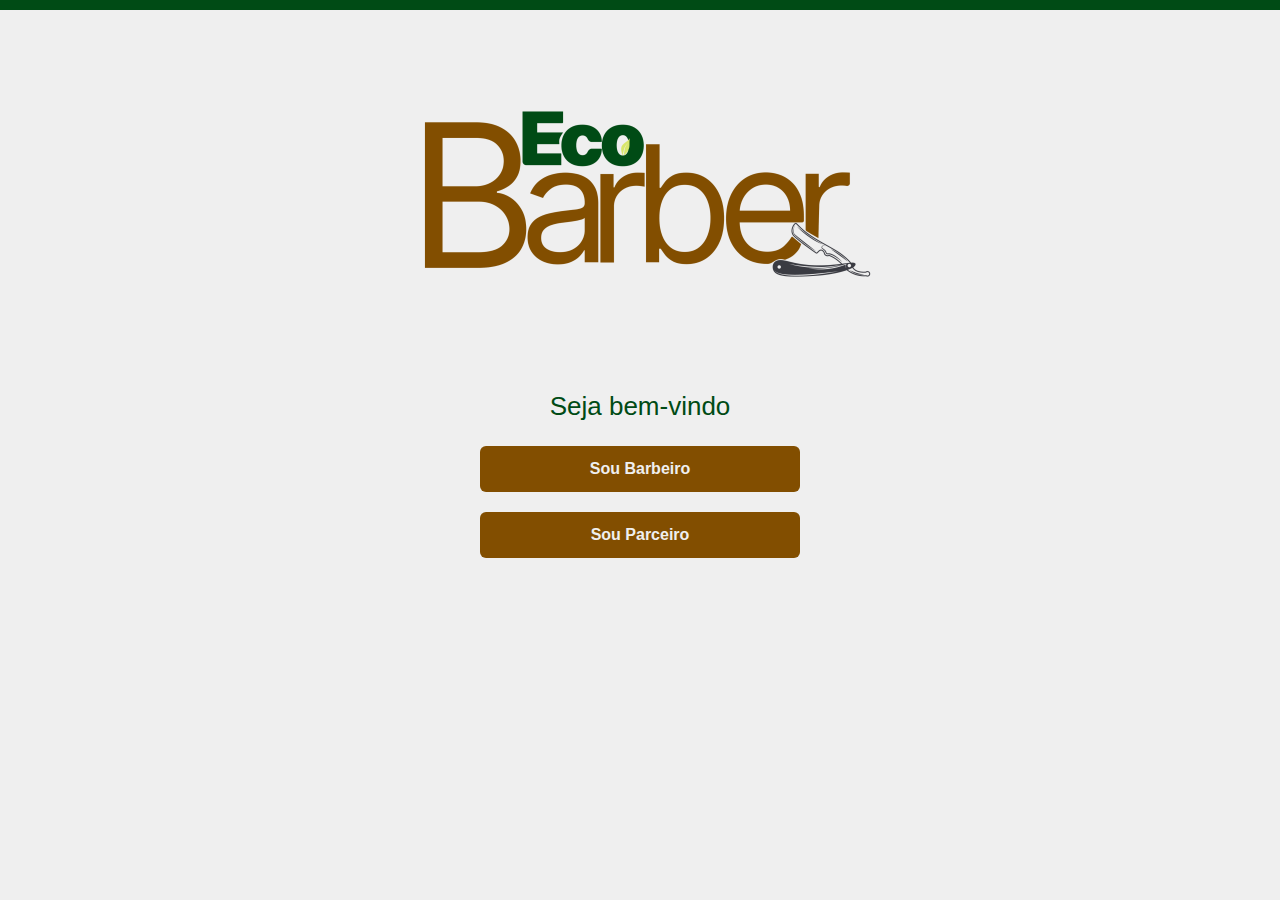
<file: index.html>
<!DOCTYPE html>

<html lang="pt-BR">


<head>


  <meta charset="UTF-8" />


  <meta name="viewport" content="width=device-width, initial-scale=1.0" />


  <title>Eco Barber - Início</title>


  <link rel="stylesheet" href="style.css" />

</head>

<body>



  <div class="faixa-topo"></div>


  <div class="container">
    

    <img src="logo-eco-barber.png" alt="Logo Eco Barber" class="logo-grande" />
    

    <h1>Seja bem-vindo</h1>
    

    <a href="login-barbeiro.html" class="botao">Sou Barbeiro</a>
    

    <a href="login-parceiro.html" class="botao">Sou Parceiro</a>
  </div>
</body>

</html>
</file>
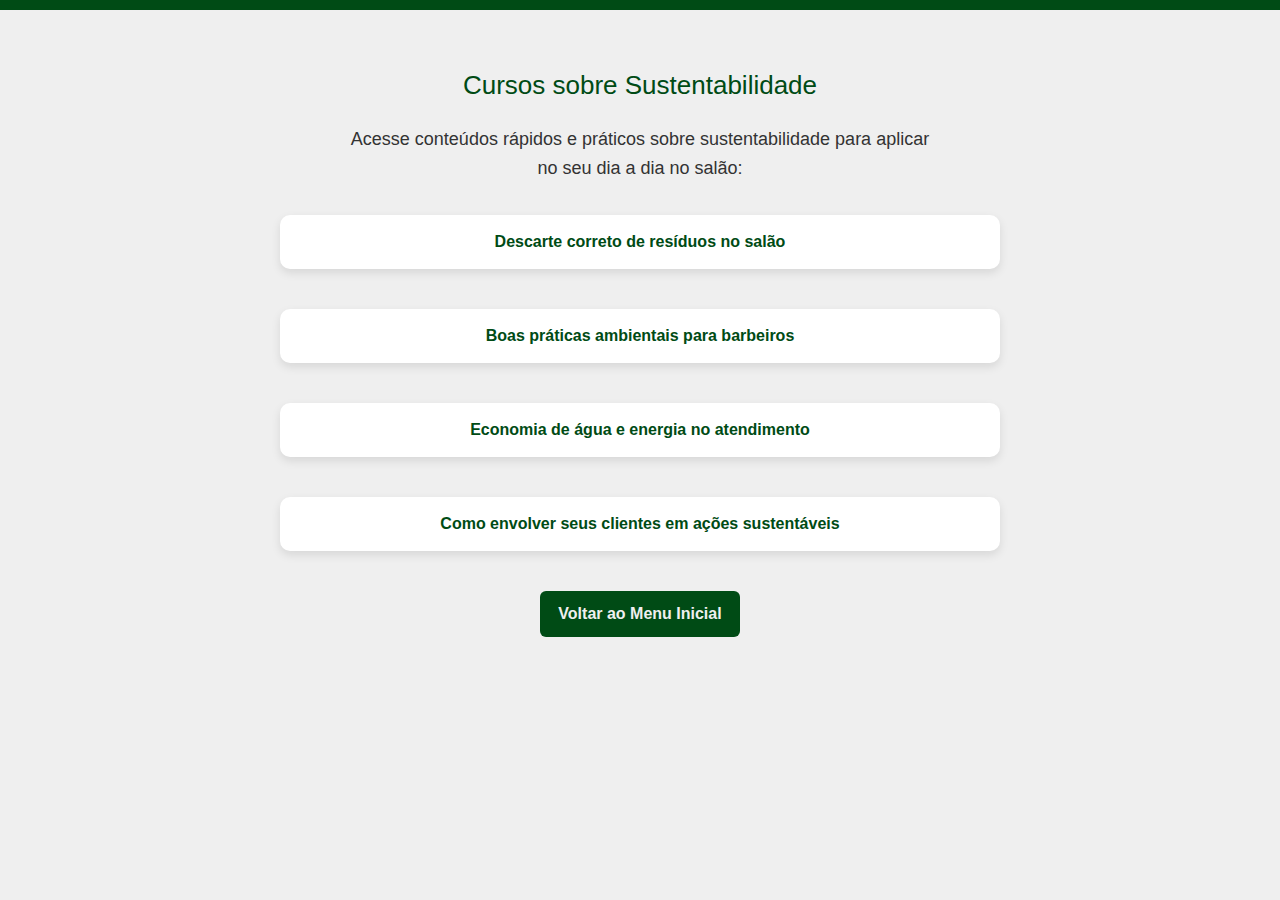
<file: cursos.html>
<!DOCTYPE html> 
<html lang="pt-BR">
<head>
  <meta charset="UTF-8" /> 
  <meta name="viewport" content="width=device-width, initial-scale=1" /> 
  <title>Cursos - Eco Barber</title>
  <link rel="stylesheet" href="style.css" />
</head>

<body>
  <div class="faixa-topo"></div> 

  <main class="container"> 

    <h1 class="titulo-principal">Cursos sobre Sustentabilidade</h1> 
   

    <p class="descricao-curso">
      Acesse conteúdos rápidos e práticos sobre sustentabilidade para aplicar no seu dia a dia no salão:
    </p>


    <div class="cursos-grid">


      <a href="https://www.google.com/search?q=descarte+correto+de+resíduos+no+salão" 
         target="_blank" 
         class="curso-botao">
        Descarte correto de resíduos no salão
      </a>


      <a href="https://www.google.com/search?q=boas+práticas+ambientais+para+barbeiros" 
         target="_blank" 
         class="curso-botao">
        Boas práticas ambientais para barbeiros
      </a>


      <a href="https://www.google.com/search?q=economia+de+água+e+energia+no+salão" 
         target="_blank" 
         class="curso-botao">
        Economia de água e energia no atendimento
      </a>

      <a href="https://www.google.com/search?q=como+envolver+clientes+em+ações+sustentáveis" 
         target="_blank" 
         class="curso-botao">
        Como envolver seus clientes em ações sustentáveis
      </a>

    </div>

    <a href="tela-inicial-barbeiro.html" class="botao botao-voltar">
      Voltar ao Menu Inicial
    </a>
    
  </main>

</body>
</html>
</file>
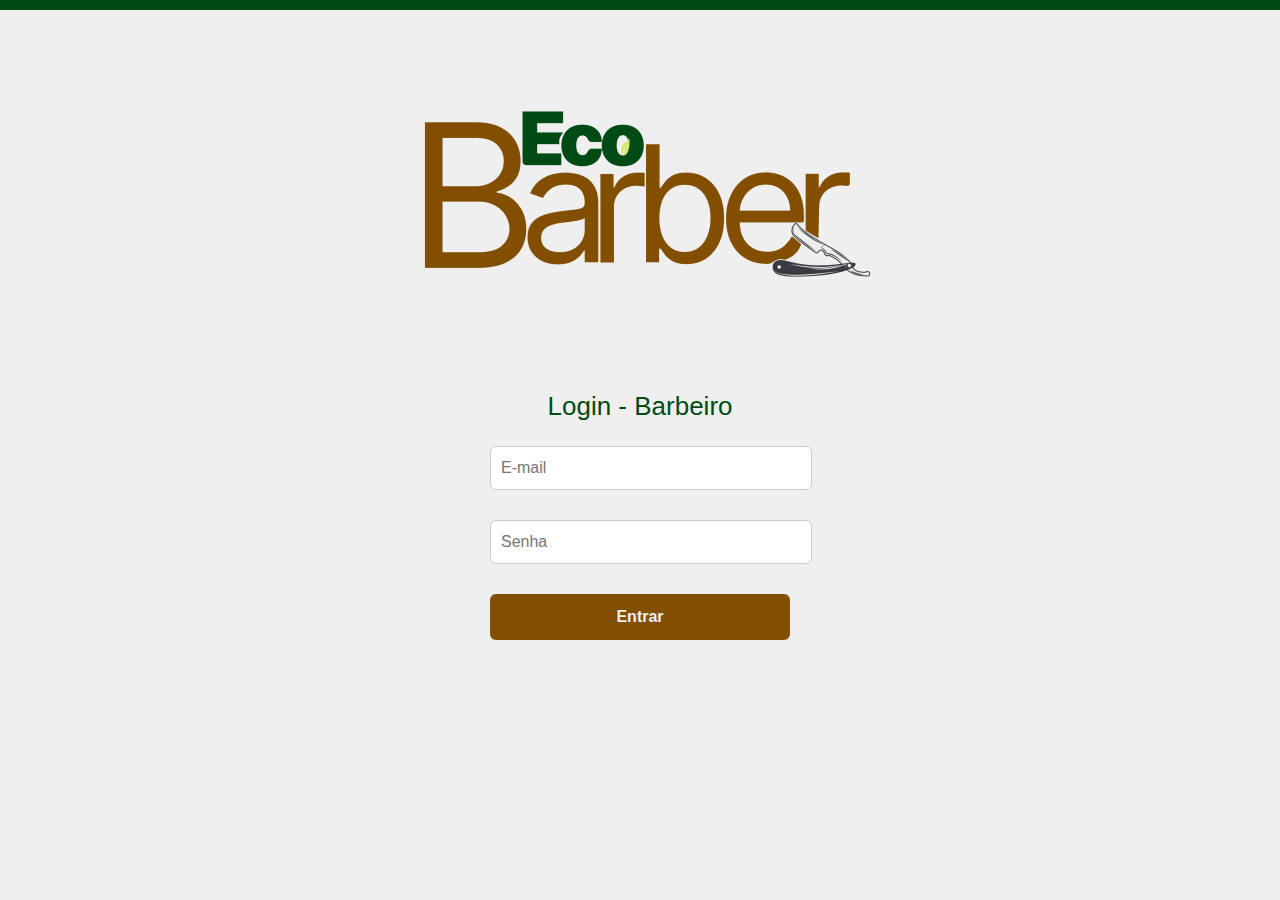
<file: login-barbeiro.html>
<!DOCTYPE html> <!-- Declaração do tipo de documento HTML5 -->
<html lang="pt-BR"> <!-- Define o idioma da página como português do Brasil -->

<head>
  <meta charset="UTF-8" /> <!-- Define a codificação de caracteres como UTF-8 -->
  <meta name="viewport" content="width=device-width, initial-scale=1.0" /> <!-- Torna o layout responsivo em dispositivos móveis -->
  <title>Login - Barbeiro</title> <!-- Título da aba do navegador -->
  <link rel="stylesheet" href="style.css" /> <!-- Importa o arquivo externo de estilos -->
</head>

<body>
  <!-- Faixa verde fixa no topo (estilizada com .faixa-topo no CSS) -->
  <div class="faixa-topo"></div>

  <!-- Container centralizado com limite de largura (classe .container no CSS) -->
  <div class="container">

    <!-- Logo do Eco Barber (ajustada via classe .logo-grande) -->
    <img src="logo-eco-barber.png" alt="Logo Eco Barber" class="logo-grande" />

    <!-- Título da página (estilizado com h1 e .titulo-principal no CSS) -->
    <h1 class="titulo-principal">Login - Barbeiro</h1>

    <!-- Formulário de login (classe .formulario define largura máxima e centralização) -->
    <form class="formulario" action="tela-inicial-barbeiro.html" onsubmit="return validarLogin()">

      <!-- Campo de e-mail (classe .input define estilo visual) -->
      <input
        type="email"
        id="email"
        placeholder="E-mail"
        required
        class="input"
      />

      <!-- Campo de senha -->
      <input
        type="password"
        id="senha"
        placeholder="Senha"
        required
        class="input"
      />

      <!-- Botão de envio do formulário -->
      <button type="submit" class="botao">Entrar</button>

    </form>
  </div>

  <!-- Script JavaScript embutido para validação simples de login -->
  <script>
    // Função para validar os dados do formulário
    function validarLogin() {
      // Obtém os valores dos campos de email e senha
      const email = document.getElementById('email').value;
      const senha = document.getElementById('senha').value;

      // Verifica se os dados correspondem ao login permitido
      if (email === 'gabrielbarbeiro@gmail.com' && senha === '000000') {
        return true; // Permite o redirecionamento (submit do formulário)
      } else {
        alert('E-mail ou senha incorretos.'); // Exibe mensagem de erro
        return false; // Impede o envio do formulário
      }
    }
  </script>
</body>
</html>
</file>
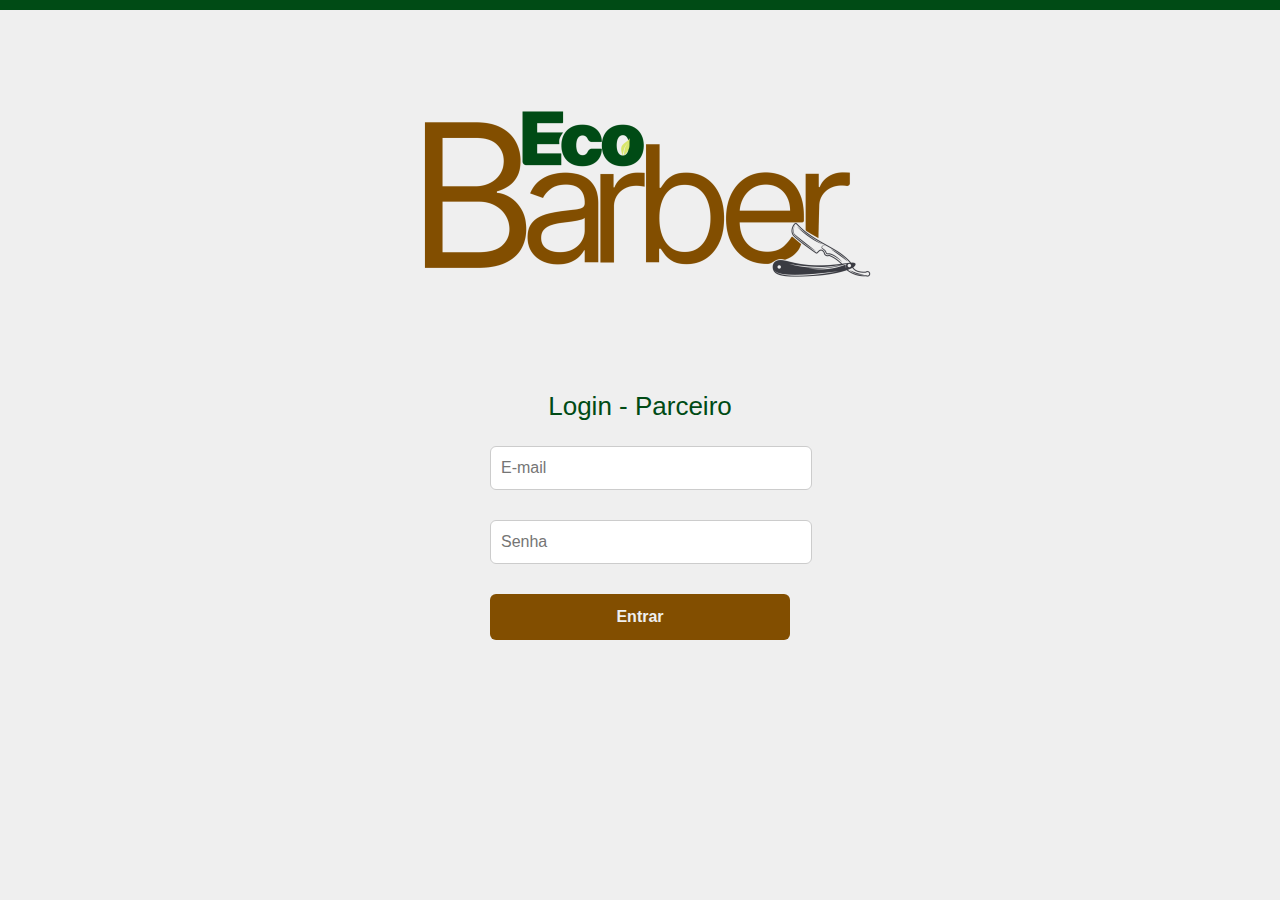
<file: login-parceiro.html>
<!DOCTYPE html> 
<html lang="pt-BR">

<head>
  <meta charset="UTF-8" /> 
  <meta name="viewport" content="width=device-width, initial-scale=1.0" /> 
  <title>Login - Parceiro</title> 
  <link rel="stylesheet" href="style.css" /> 
</head>

<body>

  <div class="faixa-topo"></div>


  <div class="container">

    <img src="logo-eco-barber.png" alt="Logo Eco Barber" class="logo-grande" />


    <h1>Login - Parceiro</h1>

  
    <form class="formulario" action="tela-inicial-parceiro.html" onsubmit="return validarLogin()">
  
      <input type="email" id="email" placeholder="E-mail" required class="input" />
 
      <input type="password" id="senha" placeholder="Senha" required class="input" />

      <button type="submit" class="botao">Entrar</button>
    </form>
  </div>


  <script>
    function validarLogin() {
   
      const email = document.getElementById('email').value;
      const senha = document.getElementById('senha').value;


      if (email === 'parceiro01@gmail.com' && senha === '000000') {
        return true; 
      } else {
        alert('E-mail ou senha incorretos.'); 
        return false; 
      }
    }
  </script>
</body>
</html>
</file>
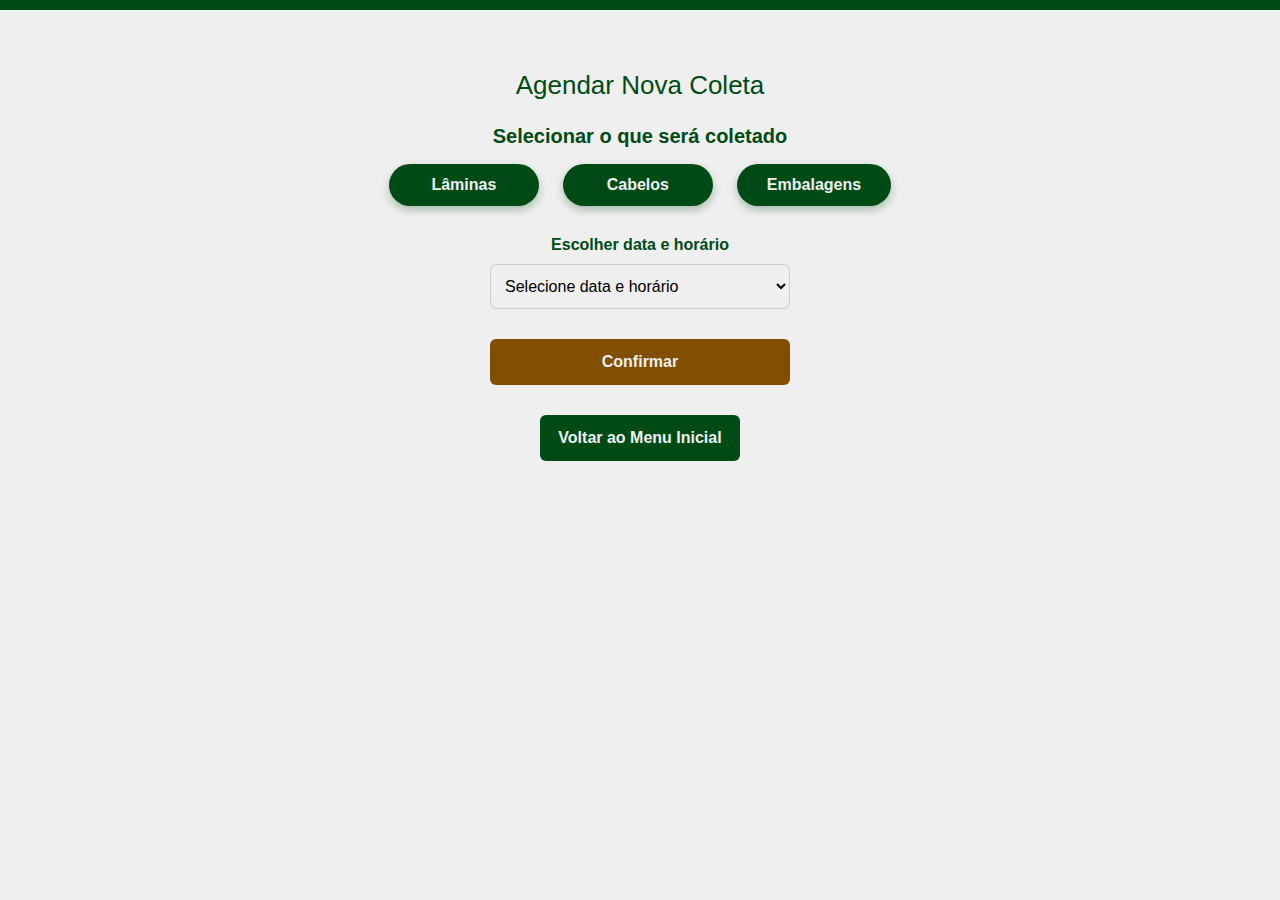
<file: nova-coleta.html>
<!DOCTYPE html> 
<html lang="pt-BR"> 

<head>
  <meta charset="UTF-8" /> 
  <meta name="viewport" content="width=device-width, initial-scale=1" /> 
  <title>Agendar Nova Coleta</title> 
  <link rel="stylesheet" href="style.css" /> 
</head>

<body>

  <div class="faixa-topo"></div>

  <main class="container">
    

    <h1 class="titulo-principal">Agendar Nova Coleta</h1>

  
    <h2 class="subtitulo">Selecionar o que será coletado</h2>

    
    <div class="checkbox-group">
   
      <input type="checkbox" id="laminas" name="item" value="Lâminas" />
      <label for="laminas" class="checkbox-label">Lâminas</label>

      <input type="checkbox" id="cabelos" name="item" value="Cabelos" />
      <label for="cabelos" class="checkbox-label">Cabelos</label>

      <input type="checkbox" id="embalagens" name="item" value="Embalagens" />
      <label for="embalagens" class="checkbox-label">Embalagens</label>
    </div>

    <form id="form-coleta" class="formulario" onsubmit="return agendarColeta(event)">
      
      <label for="dataHorario" class="label">Escolher data e horário</label>
      
      <select id="dataHorario" name="dataHorario" required class="input">
        <option value="" disabled selected>Selecione data e horário</option>
        <option value="2025-07-10 14:00">10/07/2025 – 14:00</option>
        <option value="2025-07-10 16:00">10/07/2025 – 16:00</option>
        <option value="2025-07-12 09:00">12/07/2025 – 09:00</option>
        <option value="2025-07-12 16:00">12/07/2025 – 16:00</option>
        <option value="2025-07-15 16:00">15/07/2025 – 16:00</option>
        <option value="2025-07-18 09:00">18/07/2025 – 09:00</option>
        <option value="2025-07-18 14:00">18/07/2025 – 14:00</option>
      </select>

          <button type="submit" class="botao" style="margin-top: 25px;">Confirmar</button>
    </form>

    <p id="msg-sucesso">✅ Coleta agendada com sucesso!</p>

     <a href="tela-inicial-barbeiro.html" class="botao botao-voltar">Voltar ao Menu Inicial</a>
  </main>

  <script src="script.js"></script>
  <script>
    function agendarColeta(event) {
      event.preventDefault();

      const checkboxes = document.querySelectorAll('input[name="item"]:checked');
      const residuos = [];

      if (checkboxes.length === 0) {
          alert('Por favor, selecione pelo menos um item para coleta.');
          return false;
      } else {
        for (let i = 0; i < checkboxes.length; i++) {
          residuos.push(checkboxes[i].id)
        };
        registrarColetaSistema(residuos)
      }

      const dataHorario = document.getElementById('dataHorario').value;

      if (!dataHorario) {
        alert('Por favor, escolha uma data e horário.');
        return false; 
      }
      document.getElementById('msg-sucesso').style.display = 'block';

      document.getElementById('form-coleta').reset();

      return false; 
    }
  </script>
</body>
</html>
</file>
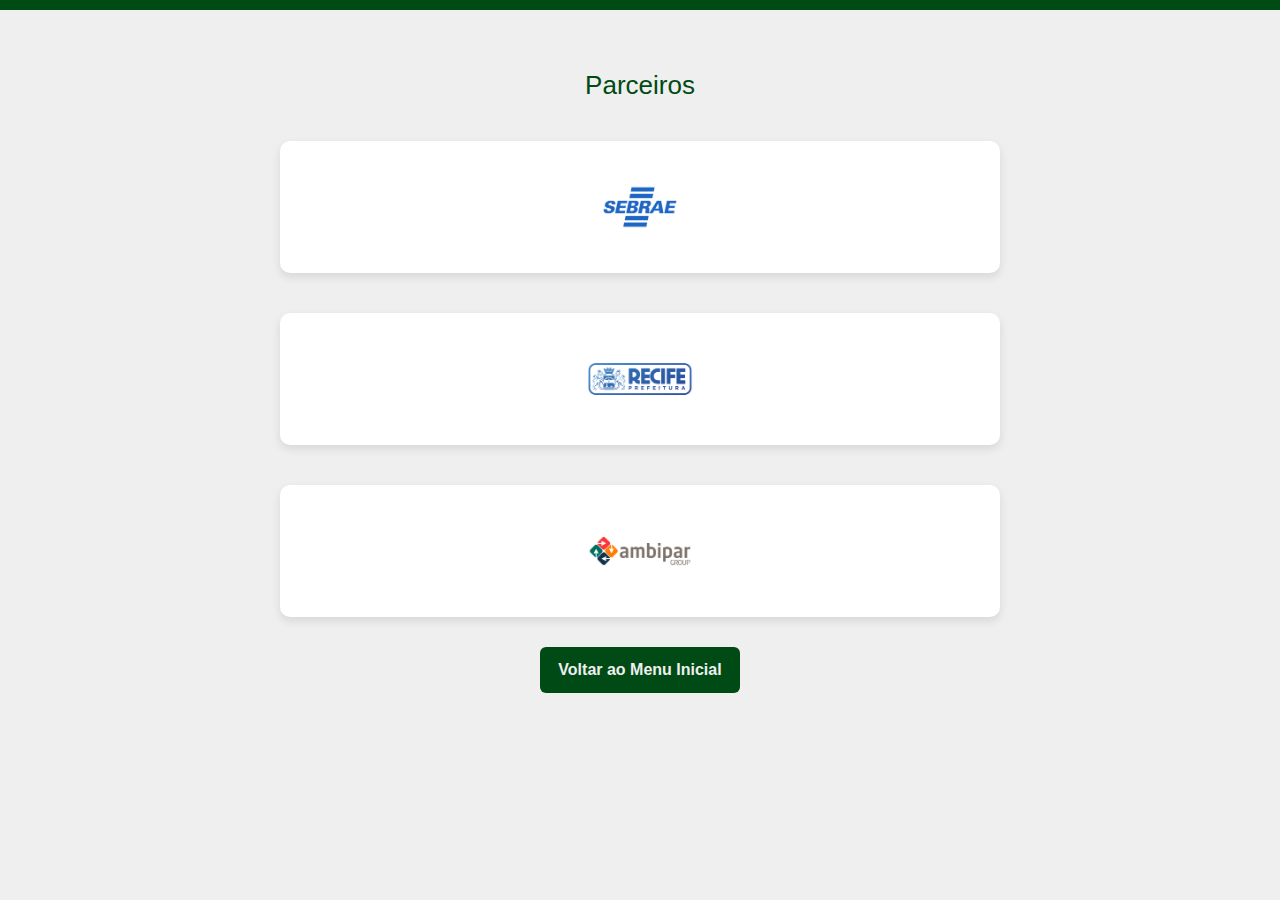
<file: parceiros.html>
<!DOCTYPE html> 
<html lang="pt-BR"> 

<head>
  <meta charset="UTF-8" /> 
  <meta name="viewport" content="width=device-width, initial-scale=1" /> 
  <title>Parceiros - Eco Barber</title> 
  <link rel="stylesheet" href="style.css" /> 
</head>

<body>

  <div class="faixa-topo"></div>

  <main class="container">
    
     <h1 class="titulo-principal">Parceiros</h1>

     <div class="parceiros-grid">
 
      <a href="https://www.sebrae.com.br" target="_blank" class="parceiro-botao">
        <img src="sebrae-logo.png" alt="Logo Sebrae" />
      </a>

      <a href="https://www.recife.pe.gov.br" target="_blank" class="parceiro-botao">
        <img src="prefeitura-recife-logo.png" alt="Logo Prefeitura do Recife" />
      </a>

      <a href="https://www.ambipar.com" target="_blank" class="parceiro-botao">
        <img src="ambipar-logo.png" alt="Logo Ambipar Group" />
      </a>
    </div>

      <a href="tela-inicial-barbeiro.html" class="botao botao-voltar">Voltar ao Menu Inicial</a>
  </main>
</body>
</html>
</file>
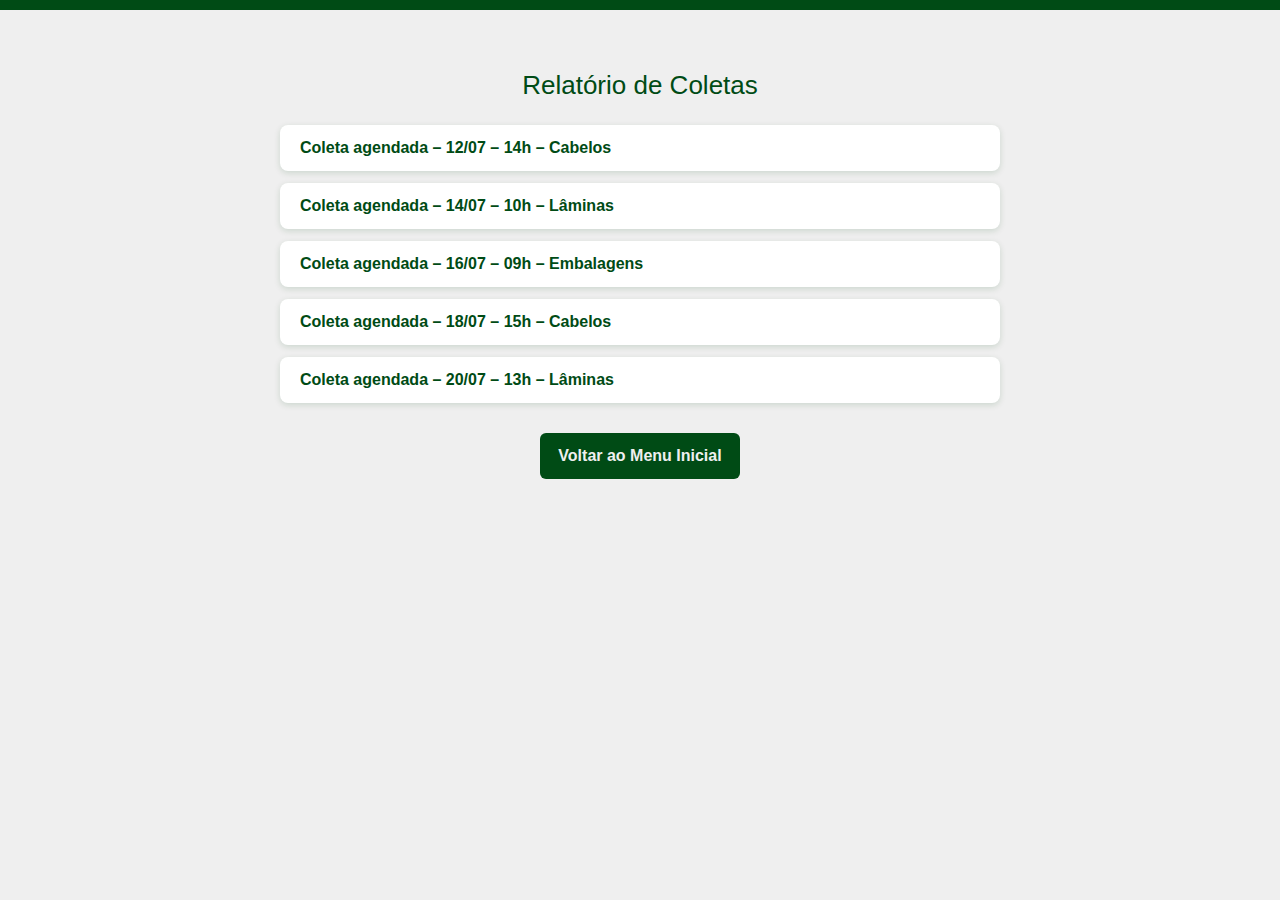
<file: relatorio-coletas.html>
<!DOCTYPE html> <!-- Define o tipo do documento como HTML5 -->
<html lang="pt-BR"> <!-- Define o idioma principal como português do Brasil -->

<head>
  <meta charset="UTF-8" /> <!-- Define a codificação de caracteres como UTF-8 -->
  <meta name="viewport" content="width=device-width, initial-scale=1" /> <!-- Garante responsividade em dispositivos móveis -->
  <title>Relatório de Coletas</title> <!-- Título da página exibido na aba do navegador -->
  <link rel="stylesheet" href="style.css" /> <!-- Importa a folha de estilos externa -->
</head>

<body>
  <!-- Faixa verde no topo fixada (estilizada pela classe .faixa-topo) -->
  <div class="faixa-topo"></div>

  <!-- Conteúdo principal da página -->
  <main class="container"> <!-- Classe container aplica largura máxima e centralização -->

    <!-- Título da página com classe para tipografia personalizada -->
    <h1 class="titulo-principal">Relatório de Coletas</h1>

    <!-- Lista de coletas agendadas -->
    <div class="lista-coletas"> <!-- Aplica espaçamento, centralização e remove bullets -->
      <div class="item-coleta">Coleta agendada – 12/07 – 14h – Cabelos</div> <!-- Item individual com estilização -->
      <div class="item-coleta">Coleta agendada – 14/07 – 10h – Lâminas</div>
      <div class="item-coleta">Coleta agendada – 16/07 – 09h – Embalagens</div>
      <div class="item-coleta">Coleta agendada – 18/07 – 15h – Cabelos</div>
      <div class="item-coleta">Coleta agendada – 20/07 – 13h – Lâminas</div>
    </div>

    <!-- Botão de voltar com estilo padrão de botão e cor personalizada de "voltar" -->
    <a href="tela-inicial-barbeiro.html" class="botao botao-voltar">Voltar ao Menu Inicial</a>

  </main>
</body>
</html>
</file>
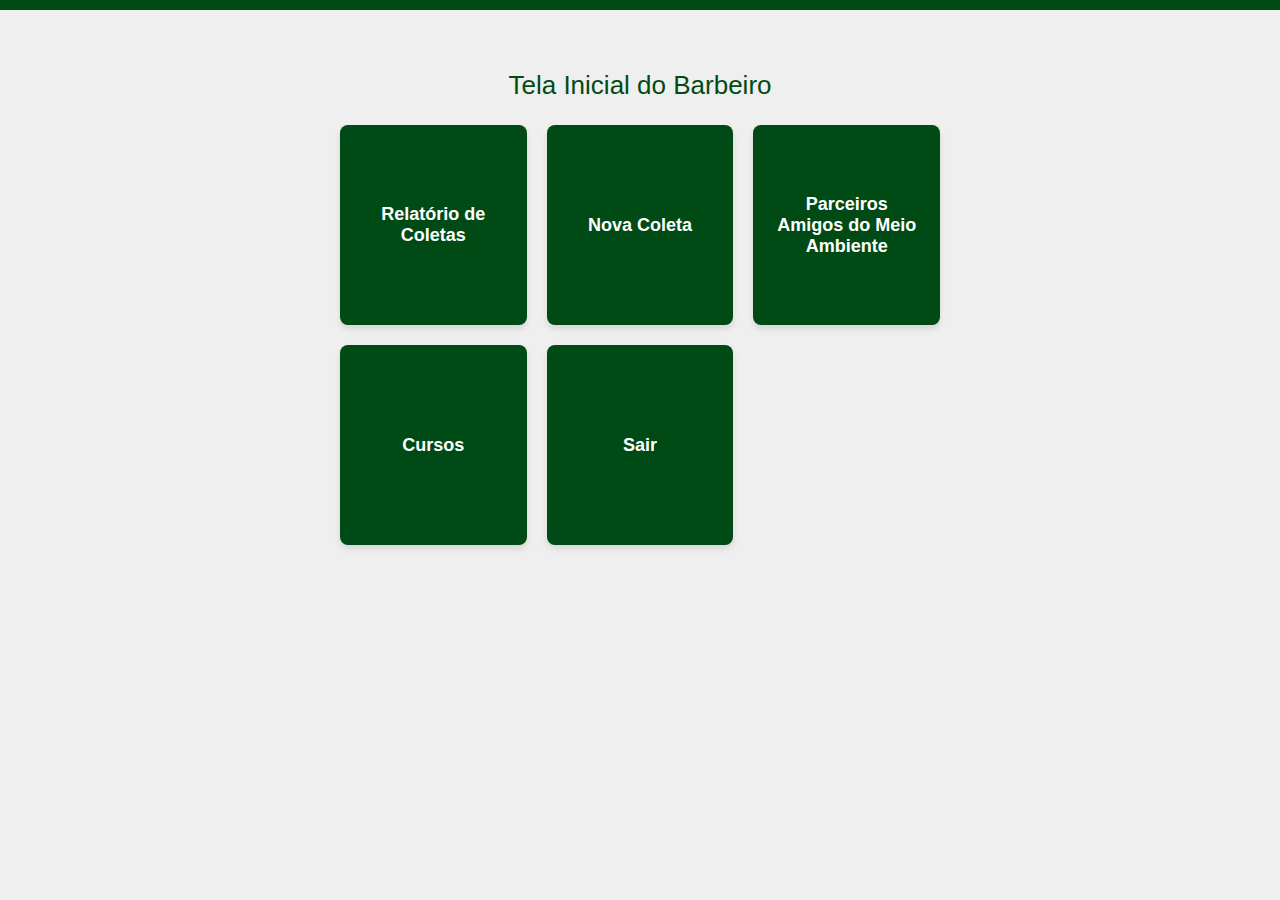
<file: tela-inicial-barbeiro.html>
<!DOCTYPE html> <!-- Declaração do tipo de documento HTML5 -->
<html lang="pt-BR"> <!-- Define o idioma do conteúdo como português brasileiro -->

<head>
  <meta charset="UTF-8" /> <!-- Define o conjunto de caracteres como UTF-8 -->
  <meta name="viewport" content="width=device-width, initial-scale=1" /> <!-- Garante que a página se ajuste à tela do dispositivo -->
  <title>Tela Inicial - Barbeiro</title> <!-- Título da aba do navegador -->
  <link rel="stylesheet" href="style.css" /> <!-- Importa o arquivo de estilos CSS -->
</head>

<body>
  <!-- Faixa verde no topo da página -->
  <div class="faixa-topo"></div>

  <!-- Container centralizado -->
  <div class="container">

    <!-- Título da página com classe para aplicar estilo de título -->
    <h1 class="titulo-principal">Tela Inicial do Barbeiro</h1>

    <!-- Grid responsivo com os cards de navegação -->
    <div class="grid-cards">
      <a href="relatorio-coletas.html" class="card">Relatório de Coletas</a> <!-- Card com link para relatórios -->
      <a href="nova-coleta.html" class="card">Nova Coleta</a> <!-- Card com link para registrar nova coleta -->
      <a href="parceiros.html" class="card">Parceiros Amigos do Meio Ambiente</a> <!-- Card com link para parceiros -->
      <a href="cursos.html" class="card">Cursos</a> <!-- Card com link para cursos sobre sustentabilidade -->
      <a href="index.html" class="card">Sair</a> <!-- Card com link de saída para voltar à tela inicial (index) -->
    </div>

  </div>
  <script src="script.js"></script>
</body>
</html>
</file>
<file: style.css>
body {
  background-color: #efefef; 
  font-family: Arial, sans-serif, 'Segoe UI', Tahoma, Geneva, Verdana; 
  margin: 0; 
  padding: 10px 0 40px;
  text-align: center; 
  font-size: 1rem;
}


.logo-grande {
  width: 480px;       
  height: 270px;     
  margin-bottom: 1.875rem; 
}

.faixa-topo {
  height: 10px; 
  background-color: #004b15; 
  width: 100%; 
  position: fixed;
  top: 0; 
  left: 0; 
  z-index: 10;
}

.container {
  max-width: 720px;
  margin: 60px auto 0; 
  padding: 0 24px; 
}



h1 {
  font-weight: 500; 
  font-size: 1.625rem;
  color: #004b15; 
  margin-bottom: 1.5rem; 
  text-align: center; 
}


.subtitulo {
  font-size: 1.25rem; 
  font-weight: 600; 
  color: #004b15; 
  margin-bottom: 1rem; 
  text-align: center; 
}


.descricao-curso {
  max-width: 600px; /* Largura máxima para facilitar leitura */
  margin: 1.5rem auto 2rem; /* Margem vertical e centraliza horizontalmente */
  font-size: 1.125rem; /* Fonte confortável (~18px) */
  line-height: 1.6; /* Espaçamento entre linhas para melhor leitura */
  color: #333; /* Cor cinza escuro para texto */
  text-align: center; /* Centralizado */
}


.botao {
  display: block; 
  width: 100%;
  max-width: 320px;
  margin: 1.25rem auto 0; 
  padding: 0.875rem 0; 
  background-color: #824e00; 
  color: #efefef;
  font-size: 1rem; 
  font-weight: 600;
  border: none;
  border-radius: 0.375rem;
  cursor: pointer; 
  text-align: center; 
  text-decoration: none; 
  transition: background-color 0.3s ease;
}


.botao:hover {
  background-color: #663c00; 
}


.botao-voltar {
  max-width: 200px;
  margin: 1.875rem auto 0; 
  background-color: #004b15; 
}

.botao-voltar:hover {
  background-color: #00350d; 
}


.parceiro-botao,
.curso-botao {
  background-color: #fff; 
  padding: 1rem 1.5rem; 
  border-radius: 0.625rem; 
  box-shadow: 0 0.25rem 0.625rem rgba(0,0,0,0.1); 
  display: flex; 
  align-items: center; 
  justify-content: center; 
  text-decoration: none; 
  font-weight: 600;
  color: #004b15; 
  transition: transform 0.2s ease, box-shadow 0.2s ease, color 0.2s ease; 
  cursor: pointer; 
  user-select: none; 
}


.parceiro-botao {
  min-width: 12.5rem; 
  min-height: 6.25rem; 
  margin-top: 2.5rem; 
  gap: 0.625rem; 
}

.parceiro-botao img {
  max-height: 3.75rem; 
  max-width: 10rem; 
  object-fit: contain; 
}


.curso-botao {
  min-width: 15.625rem; 
  padding: 1.125rem 1.5rem; 
  margin-bottom: 2.5rem; 
  text-align: center; 
}


.parceiro-botao:hover,
.curso-botao:hover {
  transform: scale(1.04);
  box-shadow: 0 0.375rem 1rem rgba(0,0,0,0.15); 
}


.curso-botao:hover {
  color: #824e00; 
}


.formulario {
  max-width: 18.75rem; 
  margin: 0 auto; 
}


.label {
  display: block; 
  text-align: center; 
  font-size: 1rem; 
  font-weight: 600; 
  color: #004b15; 
  margin-bottom: 0.5rem; 
}


.input {
  width: 100%; 
  max-width: 22.5rem; 
  margin: 0.625rem auto 1.875rem; 
  padding: 0.75rem 0.625rem; 
  font-size: 1rem; 
  border: 1px solid #ccc; 
  border-radius: 0.375rem; 
  display: block;
}


.checkbox-group {
  display: flex; 
  justify-content: center; 
  gap: 1.5rem; 
  margin-bottom: 1.875rem;
  flex-wrap: wrap; 
}


.checkbox-group input[type="checkbox"] {
  display: none; 
}


.checkbox-label {
  background-color: #004b15; 
  color: #efefef; 
  padding: 0.75rem 1.875rem; 
  border-radius: 30px;
  cursor: pointer; 
  font-weight: 600; 
  user-select: none; 
  text-align: center; 
  min-width: 5.625rem; 
  box-shadow: 0 0.25rem 0.5rem rgba(0,75,21,0.3);
  transition: background-color 0.3s ease, box-shadow 0.3s ease; 
}


.checkbox-group input[type="checkbox"]:checked + .checkbox-label {
  background-color: #824e00; 
  box-shadow: 0 0.375rem 0.75rem rgba(130,78,0,0.6);
}


.checkbox-label:hover {
  background-color: #005a1c;
}

.grid-cards {
  display: grid; 
  grid-template-columns: repeat(auto-fit, minmax(11.25rem, 1fr)); 
  gap: 1.25rem; 
  max-width: 37.5rem; 
  margin: 0 auto 2.5rem; 
}


.card {
  background-color: #004b15;
  color: #fff; 
  padding: 2.5rem 1.25rem; 
  font-size: 1.125rem;
  font-weight: bold; 
  text-decoration: none; 
  border-radius: 0.5rem; 
  box-shadow: 0 0.25rem 0.375rem rgba(0,0,0,0.1); 
  transition: background-color 0.3s ease; 
  display: flex; 
  align-items: center; 
  justify-content: center; 
  min-height: 7.5rem; 
  text-align: center; 
}


.card:hover {
  background-color: #00350d; 
}



#lista-coletas {
  max-width: 31.25rem;
  margin: 0 auto 2.5rem;
  padding: 0; 
  list-style: none; 
}


.item-coleta {
  background-color: #fff; 
  color: #004b15;
  padding: 0.875rem 1.25rem; 
  margin-bottom: 0.75rem; 
  border-radius: 0.5rem; 
  font-weight: 600;
  font-size: 1rem;
  text-align: left;
  box-shadow: 0 0.125rem 0.375rem rgba(0,75,21,0.15);
}


#msg-sucesso {
  display: none; 
  max-width: 31.25rem; 
  margin: 1.5rem auto 0; 
  padding: 1rem; 
  font-weight: bold; 
  font-size: 1.1rem;
  color: #155724;
  background-color: #d4edda; 
  border: 1px solid #c3e6cb; 
  border-radius: 0.5rem;
  text-align: center; 
}
</file>
